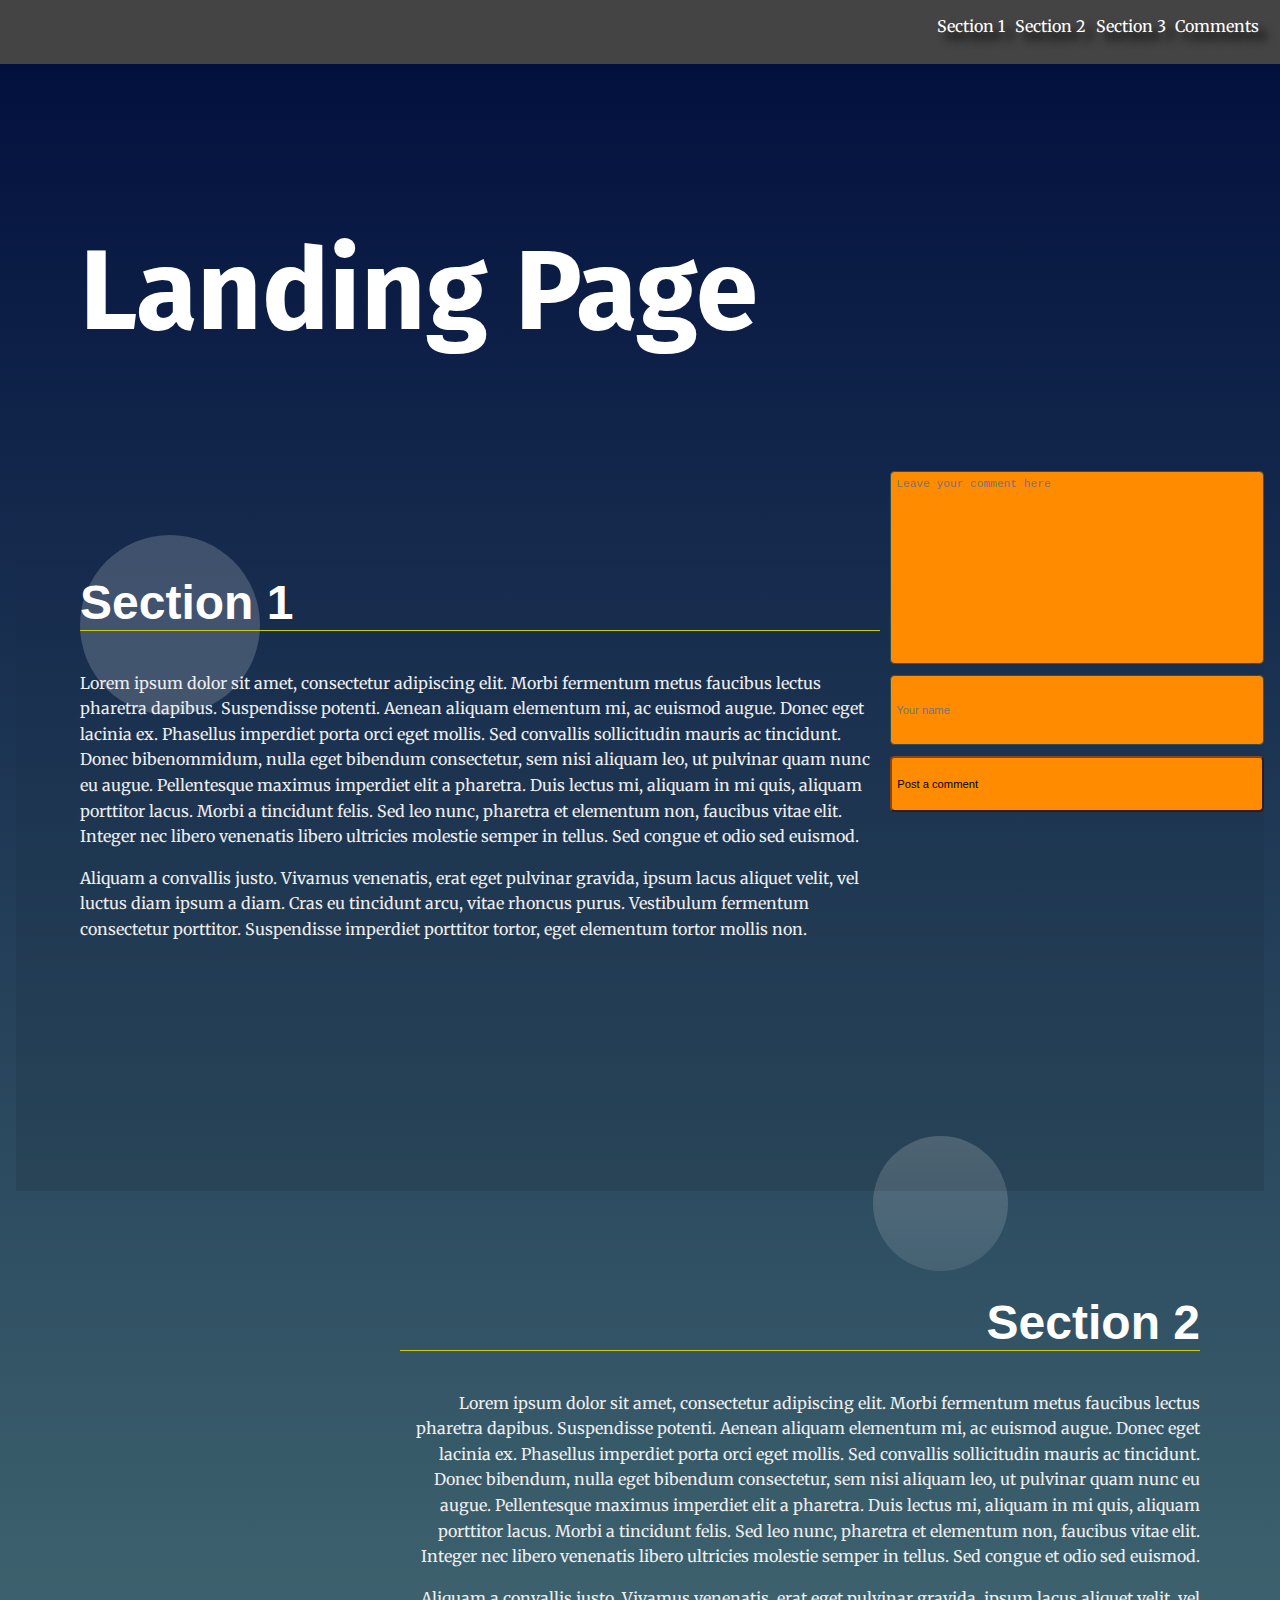
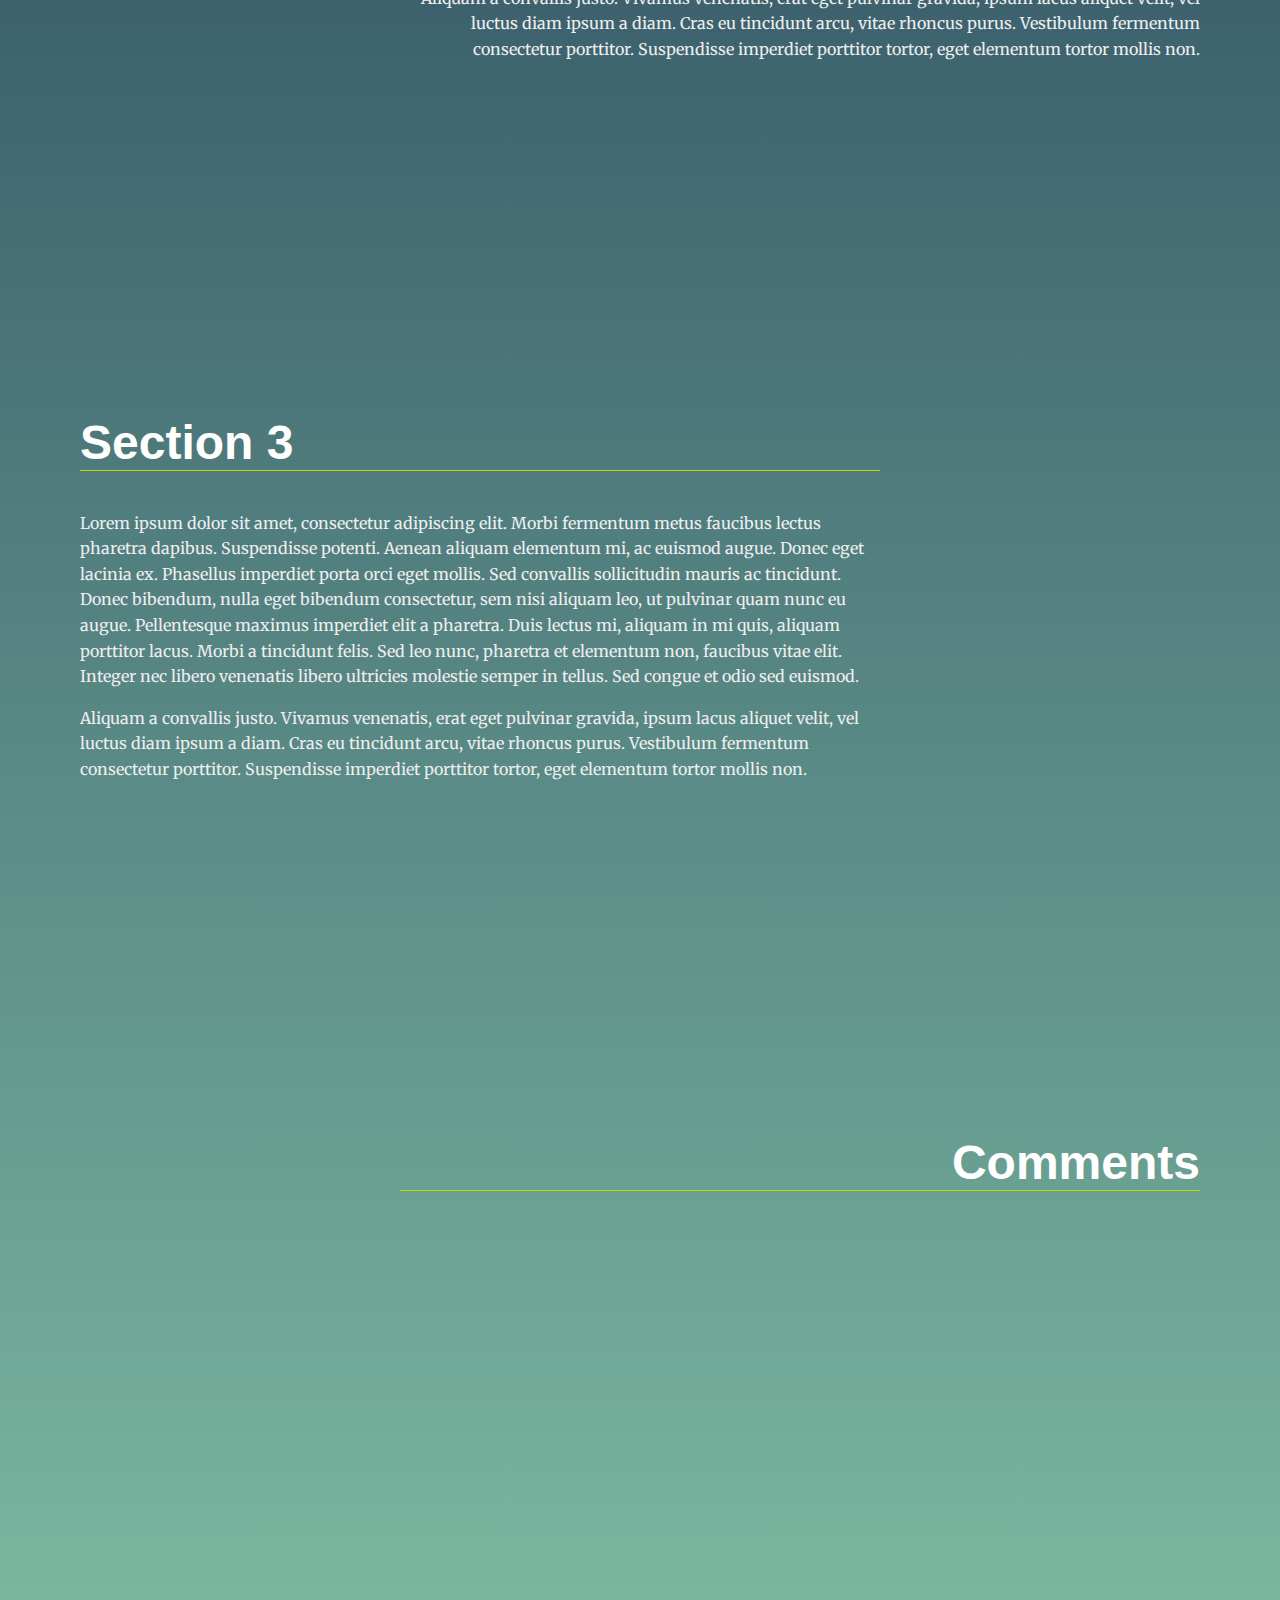
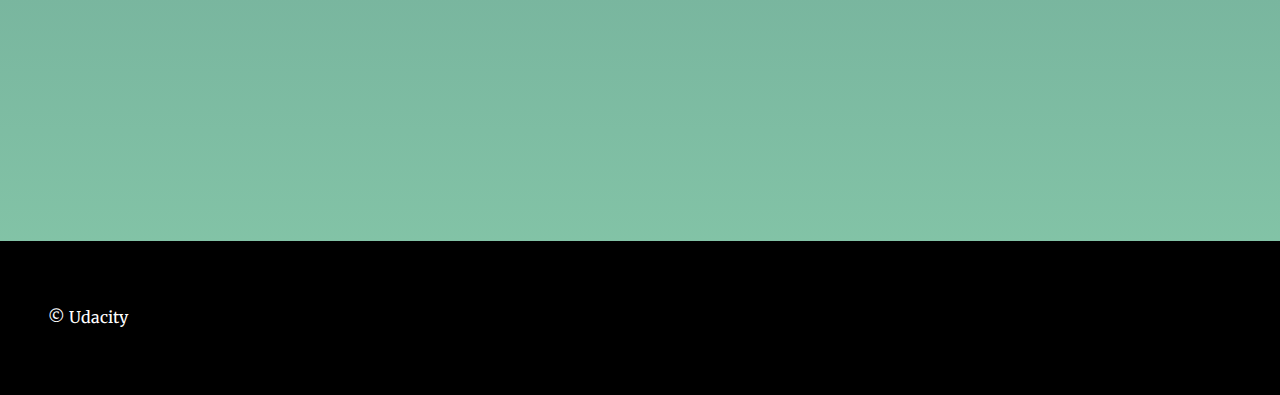
<file: index.html>
<!DOCTYPE html>
<html lang="en">

<head>
    <meta charset="UTF-8">
    <meta name="viewport" content="width=device-width, initial-scale=1.0">
    <meta http-equiv="X-UA-Compatible" content="ie=edge">
    <title>Manipulating the DOM</title>
    <!-- Load Google Fonts -->
    <link href="https://fonts.googleapis.com/css?family=Fira+Sans:900|Merriweather&display=swap" rel="stylesheet">
    <!-- Load Styles -->
    <link href="css/styles.css" rel="stylesheet">
</head>

<body>
    <!-- HTML Follows BEM naming conventions 
  IDs are only used for sections to connect menu achors to sections -->
    <header class="page__header">
        <nav class="navbar__menu">
            <!-- Navigation starts as empty UL that will be populated with JS -->
            <ul id="navbar__list">

            </ul>

        </nav>
    </header>
    <main>
        <header class="main__hero">
            <h1>Landing Page </h1>
        </header>
        <!-- Each Section has an ID (used for the anchor) and 
    a data attribute that will populate the li node.
    Adding more sections will automatically populate nav.
    The first section is set to active class by default -->

        <section id="section1" data-nav="Section 1" class="your-active-class">

            <div class="posting__container">
                <!-- Post comment and picture-->
                <textarea rows="3" cols="1" type="text" id="myTextInput" placeholder="Leave your comment here"></textarea>
                <input type="text" id="nameInput" placeholder="Your name">
                <button id="myButton">Post a comment</button>
            </div>
            <div class="landing__container">
                <h2>Section 1</h2>
                <p>Lorem ipsum dolor sit amet, consectetur adipiscing elit. Morbi fermentum metus faucibus lectus pharetra dapibus. Suspendisse potenti. Aenean aliquam elementum mi, ac euismod augue. Donec eget lacinia ex. Phasellus imperdiet porta orci
                    eget mollis. Sed convallis sollicitudin mauris ac tincidunt. Donec bibenommidum, nulla eget bibendum consectetur, sem nisi aliquam leo, ut pulvinar quam nunc eu augue. Pellentesque maximus imperdiet elit a pharetra. Duis lectus mi,
                    aliquam in mi quis, aliquam porttitor lacus. Morbi a tincidunt felis. Sed leo nunc, pharetra et elementum non, faucibus vitae elit. Integer nec libero venenatis libero ultricies molestie semper in tellus. Sed congue et odio sed euismod.</p>

                <p>Aliquam a convallis justo. Vivamus venenatis, erat eget pulvinar gravida, ipsum lacus aliquet velit, vel luctus diam ipsum a diam. Cras eu tincidunt arcu, vitae rhoncus purus. Vestibulum fermentum consectetur porttitor. Suspendisse imperdiet
                    porttitor tortor, eget elementum tortor mollis non.</p>
            </div>
        </section>
        <section id="section2" data-nav="Section 2">
            <div class="landing__container">
                <h2>Section 2</h2>
                <p>Lorem ipsum dolor sit amet, consectetur adipiscing elit. Morbi fermentum metus faucibus lectus pharetra dapibus. Suspendisse potenti. Aenean aliquam elementum mi, ac euismod augue. Donec eget lacinia ex. Phasellus imperdiet porta orci
                    eget mollis. Sed convallis sollicitudin mauris ac tincidunt. Donec bibendum, nulla eget bibendum consectetur, sem nisi aliquam leo, ut pulvinar quam nunc eu augue. Pellentesque maximus imperdiet elit a pharetra. Duis lectus mi, aliquam
                    in mi quis, aliquam porttitor lacus. Morbi a tincidunt felis. Sed leo nunc, pharetra et elementum non, faucibus vitae elit. Integer nec libero venenatis libero ultricies molestie semper in tellus. Sed congue et odio sed euismod.</p>

                <p>Aliquam a convallis justo. Vivamus venenatis, erat eget pulvinar gravida, ipsum lacus aliquet velit, vel luctus diam ipsum a diam. Cras eu tincidunt arcu, vitae rhoncus purus. Vestibulum fermentum consectetur porttitor. Suspendisse imperdiet
                    porttitor tortor, eget elementum tortor mollis non.</p>
            </div>
        </section>
        <section id="section3" data-nav="Section 3">
            <div class="landing__container">
                <h2>Section 3</h2>
                <p>Lorem ipsum dolor sit amet, consectetur adipiscing elit. Morbi fermentum metus faucibus lectus pharetra dapibus. Suspendisse potenti. Aenean aliquam elementum mi, ac euismod augue. Donec eget lacinia ex. Phasellus imperdiet porta orci
                    eget mollis. Sed convallis sollicitudin mauris ac tincidunt. Donec bibendum, nulla eget bibendum consectetur, sem nisi aliquam leo, ut pulvinar quam nunc eu augue. Pellentesque maximus imperdiet elit a pharetra. Duis lectus mi, aliquam
                    in mi quis, aliquam porttitor lacus. Morbi a tincidunt felis. Sed leo nunc, pharetra et elementum non, faucibus vitae elit. Integer nec libero venenatis libero ultricies molestie semper in tellus. Sed congue et odio sed euismod.</p>

                <p>Aliquam a convallis justo. Vivamus venenatis, erat eget pulvinar gravida, ipsum lacus aliquet velit, vel luctus diam ipsum a diam. Cras eu tincidunt arcu, vitae rhoncus purus. Vestibulum fermentum consectetur porttitor. Suspendisse imperdiet
                    porttitor tortor, eget elementum tortor mollis non.</p>
            </div>
        </section>

        <section id="section4" data-nav="Comments">
            <div class="landing__container">
                <h2>Comments</h2>
            </div>
        </section>
    </main>
    <footer class="page__footer">
        <p>&copy Udacity</p>
    </footer>

    <script src="js/app.js"></script>
</body>

</html>
</file>
<file: css/styles.css>
/*
 *
 * CSS written based on SMACSS architecture.
 * To learn more, visit: http://smacss.com/
 * 
 * For simplicity, no reset or normalize is added. 
 * To learn more, visit: https://css-tricks.com/reboot-resets-reasoning/
 *
*/


/* ---- Base Rules ---- */

html {
    scroll-behavior: smooth;
}

body {
    background: rgb(136, 203, 171);
    background: linear-gradient(0deg, rgba(136, 203, 171, 1) 0%, rgba(0, 13, 60, 1) 100%);
    margin: 0;
    font-family: 'Merriweather', serif;
    color: #fff;
}


/* Typeography General*/

h1 {
    font-family: 'Fira Sans', sans-serif;
    font-size: 3em;
    margin: 2em 1rem;
}

@media only screen and (min-width: 35em) {
    h1 {
        font-size: 7em;
        margin: 2em 4rem 1em;
    }
}

h2 {
    border-bottom: 1px solid #cc1;
    font-family: 'Oxygen', Sans-Serif;
    font-size: 3em;
    color: #fff;
}

p {
    line-height: 1.6em;
    color: #eee;
}


/* Link decoration rules */

a {
    text-decoration: none;
    color: white;
    font-size: 2em;
}

a:active {
    font-weight: 700;
    bottom: 2em;
}


/* ---- Layout Rules ---- */

main {
    margin: 10vh 1em 10vh;
}

.main-hero {
    min-height: 40vh;
    padding-top: 3em;
}

section {
    position: relative;
    min-height: 80vh;
}


/* ---- Module Rules ---- */


/* Navigation Styles*/

nav {
    position: fixed;
    top: 0;
    background-color: #444;
    width: 100vw;
    height: 4em;
    text-shadow: 0.5em 0.5em 0.5em black;
    overflow: hidden;
    transition: top 0.4s;
}

.navbar__menu ul {
    padding-left: 0;
    margin: 0;
    text-align: right;
    margin: 1em;
}

.navbar__menu li {
    display: inline-block;
    padding: 0 0.3em;
}

.navbar__menu .menu__link {
    display: block;
    padding: 1em;
    font-weight: bold;
    color: #000;
}

@media screen and (max-width: 500px) {
    #navbar__list {
        float: none;
        height: 0.3vh;
        display: inline-flex;
        flex-direction: column;
        justify-content: center;
        transition: top 0.4s;
    }
    nav {
        height: 22%;
        padding: auto;
        margin: auto;
        justify-content: flex-start;
    }
    li {
        margin: 0.1em;
        height: 5vh;
    }
}


/* Header Styles */

.page__header {
    background: #fff;
    position: fixed;
    top: 0;
    width: 100%;
    z-index: 5;
}


/* Forms and posting styles */

.posting__container {
    display: inline-flex;
    flex-direction: column;
    float: right;
    width: 30%;
}

#myTextInput {
    height: 20vh;
}

.posting__container input,
textarea,
button {
    background-color: darkorange;
    width: 130hv;
    padding: 0.5em;
    border: darkslategrey solid 0.1em;
    border-radius: 0.4em;
    margin: 0 0 1em 0;
    height: 5em;
    font-size: 0.7rem;
    text-align: left;
}

button {
    border: solid 0.2em saddlebrown;
    border-style: outset;
}

button:active {
    font-weight: 700;
    bottom: 0.1em;
    box-shadow: 0.3em 0.3em 0.3em grey;
}

textarea {
    height: 7vh;
    resize: none;
}

@media screen and (max-width: 1000px) {
    .posting__container {
        display: inline-flex;
        flex-direction: row;
        justify-content: flex-start;
        align-content: stretch;
        padding: auto;
        margin: 0 2em 0 0;
        height: 5em;
    }
    .posting__container {
        width: 80%;
    }
    textarea {
        height: auto;
        width: 115vh;
    }
    #myTextInput {
        height: auto;
        width: 50%;
    }
    #nameInput {
        width: 20%;
        height: 5em;
    }
    #myButton {
        width: 30%;
        height: auto;
    }
}


/* Footer Styles */

.page__footer {
    background: #000;
    padding: 3em;
    color: #fff;
}

.page__footer p {
    color: #fff;
}


/* ---- Theme Rules ---- */


/* Landing Container Styles */

.landing__container {
    padding: 1em;
    text-align: left;
}

@media only screen and (min-width: 35em) {
    .landing__container {
        max-width: 50em;
        padding: 4em;
    }
}

section:nth-of-type(even) .landing__container {
    margin-right: 0;
    margin-left: auto;
    text-align: right;
}


/* Background Circles */


/* Note that background circles are created with psuedo elements before and after */


/* Circles appear to be random do to use of :nth-of-type psuedo class */

section:nth-of-type(odd) .landing__container::before {
    content: '';
    background: rgba(255, 255, 255, 0.187);
    position: absolute;
    z-index: -5;
    width: 20vh;
    height: 20vh;
    border-radius: 50%;
    opacity: 0;
    transition: ease 0.5s all;
}

section:nth-of-type(even) .landing__container::before {
    content: '';
    background: rgb(255, 255, 255);
    background: linear-gradient(0deg, rgba(255, 255, 255, .1) 0%, rgba(255, 255, 255, .2) 100%);
    position: absolute;
    top: 3em;
    right: 3em;
    z-index: -5;
    width: 10vh;
    height: 10vh;
    border-radius: 50%;
    opacity: 0;
    transition: ease 0.5s all;
}

section:nth-of-type(3n) .landing__container::after {
    content: '';
    background: rgb(255, 255, 255);
    background: linear-gradient(0deg, rgba(255, 255, 255, .1) 0%, rgba(255, 255, 255, .2) 100%);
    position: absolute;
    right: 0;
    bottom: 0;
    z-index: -5;
    width: 10vh;
    height: 10vh;
    border-radius: 50%;
    opacity: 0;
    transition: ease 0.5s all;
}

section:nth-of-type(3n + 1) .landing__container::after {
    content: '';
    background: rgb(255, 255, 255);
    background: linear-gradient(0deg, rgba(255, 255, 255, .1) 0%, rgba(255, 255, 255, .2) 100%);
    position: absolute;
    right: 20vw;
    bottom: -5em;
    z-index: -5;
    width: 15vh;
    height: 15vh;
    border-radius: 50%;
    opacity: 0;
    transition: ease 0.5s all;
}


/* ---- Theme State Rules ---- */


/* Section Active Styles */


/* Note: your-active-class class is applied through javascript. You should update the class here and in the index.html to what you set in your javascript file.  */

section.your-active-class {
    background: rgb(0, 0, 0);
    background: linear-gradient(0deg, rgba(0, 0, 0, 0.1) 0%, rgba(0, 0, 0, 0) 100%);
}

section.your-active-class .landing__container::before {
    opacity: 1;
    animation: rotate 4s linear 0s infinite forwards;
}

section.your-active-class .landing__container::after {
    opacity: 1;
    animation: rotate 5s linear 0s infinite forwards reverse;
}


/* Section Active Styles Keyframe Animations */

@keyframes rotate {
    from {
        transform: rotate(0deg) translate(-1em) rotate(0deg);
    }
    to {
        transform: rotate(360deg) translate(-1em) rotate(-360deg);
    }
}
</file>
